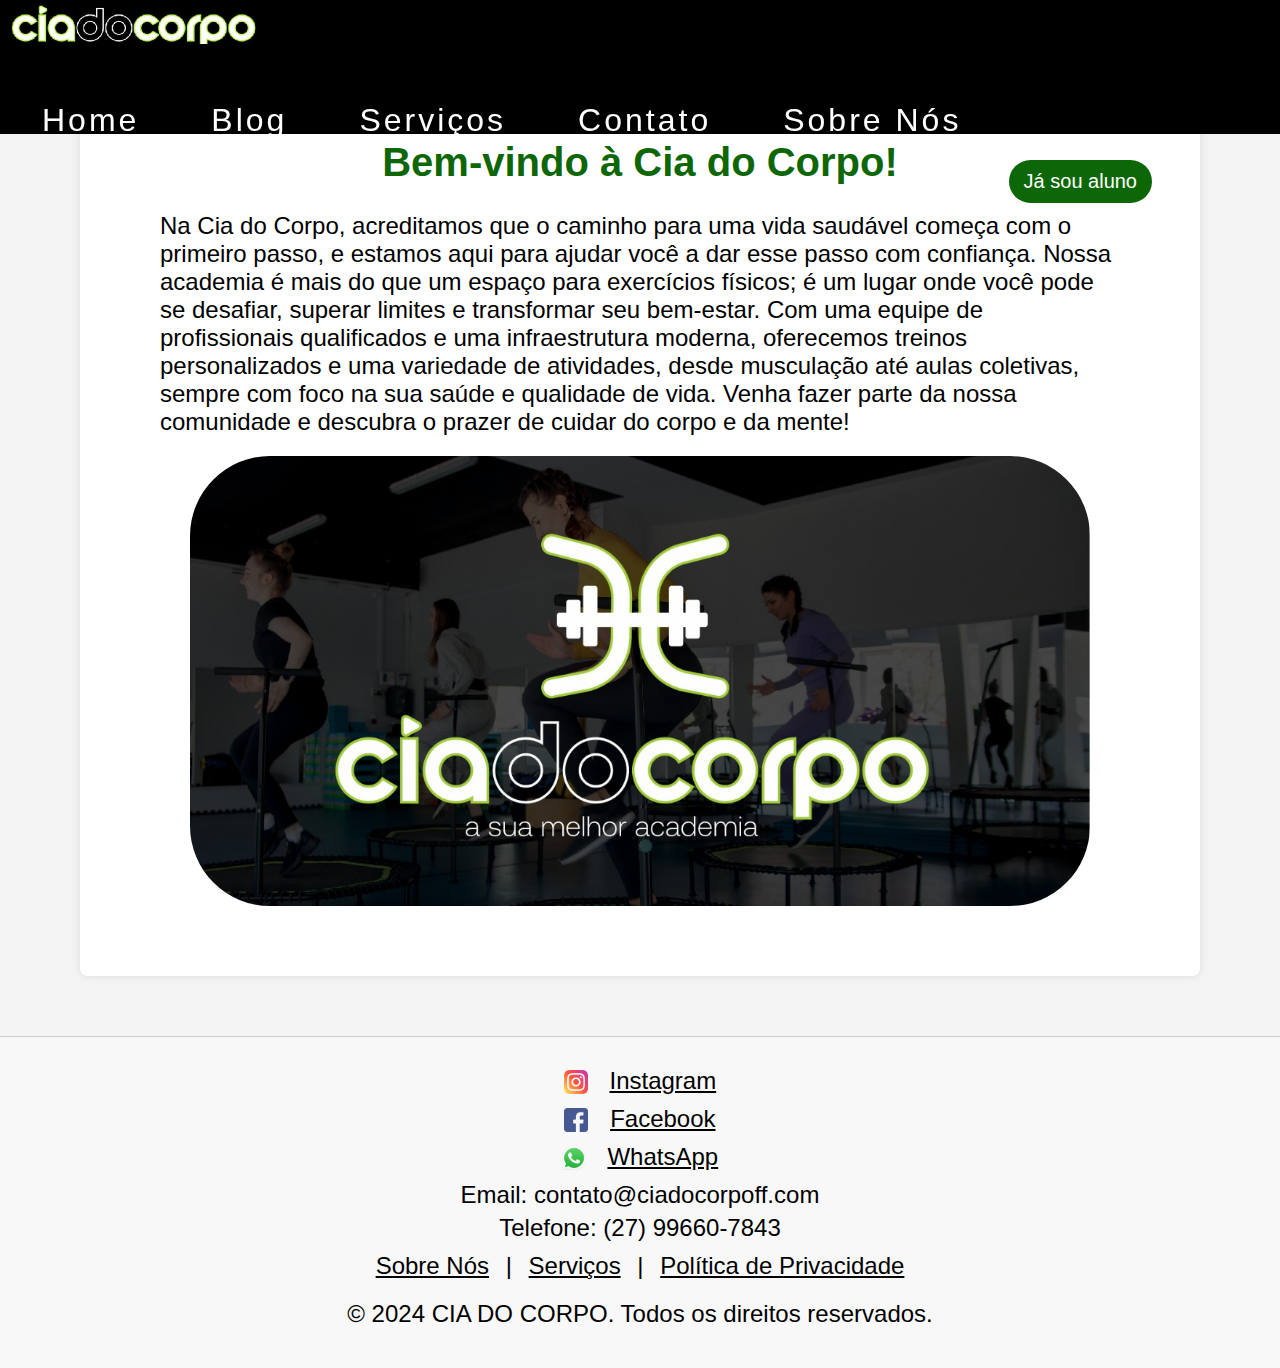
<file: index.html>
<!DOCTYPE html>
<html lang="pt-br">

<head> 
    <meta charset="UTF-8">
    <meta name="viewport" content="width=device-width, initial-scale=1.0">
    <title>Home</title>
    <link rel="stylesheet" href="style.css" type="text/css">
</head>

<body>
        <header class="titulo">
            <img class="logo" src="img/ciadocorpo.png" alt="">
                <nav class="menu">
                    <div class="mobile-menu">
                    <div class="line1"></div>
                    <div class="line2"></div>
                    <div class="line3"></div>
                    </div>
                    <div> <ul class="nav-list">
                       <li> <a href="index.html">Home</a></li>
                        <li><a href="blog.html">Blog</a></li>
                        <li><a href="Servicos.html">Serviços</a></li>
                        <li><a href="contato.html">Contato</a></li>
                        <li><a href="sobrenos.html">Sobre Nós</a></li>
                    </ul>
                    </div>
                </nav>
        </header>
   <script src="mobile-navbar.js"> </script>
    <main>
        
        
        <a class="cadastro" target="_blank" href="formulario_usuario.html">Já sou aluno</a>

        <h1>Bem-vindo à Cia do Corpo!</h1>

        <p>Na Cia do Corpo, acreditamos que o caminho para uma vida saudável começa com o primeiro passo, e estamos aqui
            para ajudar você a dar esse passo com confiança. Nossa academia é mais do que um espaço para exercícios
            físicos;
            é um lugar onde você pode se desafiar, superar limites e transformar seu bem-estar. Com uma equipe de
            profissionais qualificados e uma infraestrutura moderna, oferecemos treinos personalizados e uma variedade
            de
            atividades, desde musculação até aulas coletivas, sempre com foco na sua saúde e qualidade de vida.

            Venha fazer parte da nossa comunidade e descubra o prazer de cuidar do corpo e da mente!</p>

            <img class="box-img" id="academia" src="img/ciadocorpo2-retangulo.png" alt="academia">
    </main>
</body>
<footer>
    <div class="social-media">
        <p>
            <a class="social" href="https://www.instagram.com/ciadocorpoff/" target="_blank">
                <img src="img/instagram.png" alt="Instagram">
            </a>
            <a href="https://www.instagram.com/ciadocorpoff/" target="_blank">Instagram</a>
        </p>
        <p>
            <a class="social" href="https://www.facebook.com/CIADOCORPOFF" target="_blank">
                <img src="img/facebook.png" alt="Facebook">
            </a>
            <a href="https://www.facebook.com/CIADOCORPOFF" target="_blank">Facebook</a>
        </p>
        <p>
            <a class="social" href="https://wa.me/5527996607843" target="_blank">
                <img src="img/whatsapp.png" alt="WhatsApp">
            </a>
            <a href="https://wa.me/5527996607843" target="_blank">WhatsApp</a>
        </p>
    </div>

    <div class="contact-info">
        <p>Email: contato@ciadocorpoff.com</p>
        <p>Telefone: (27) 99660-7843</p>
    </div>

    <div class="links">
        <p><a href="sobrenos.html">Sobre Nós</a> | <a href="Servicos.html">Serviços</a> | <a
                href="politica.html">Política
                de Privacidade</a></p>
    </div>

    <div class="copyright">
        <p>© 2024 CIA DO CORPO. Todos os direitos reservados.</p>
    </div>
</footer>

</html>
</file>
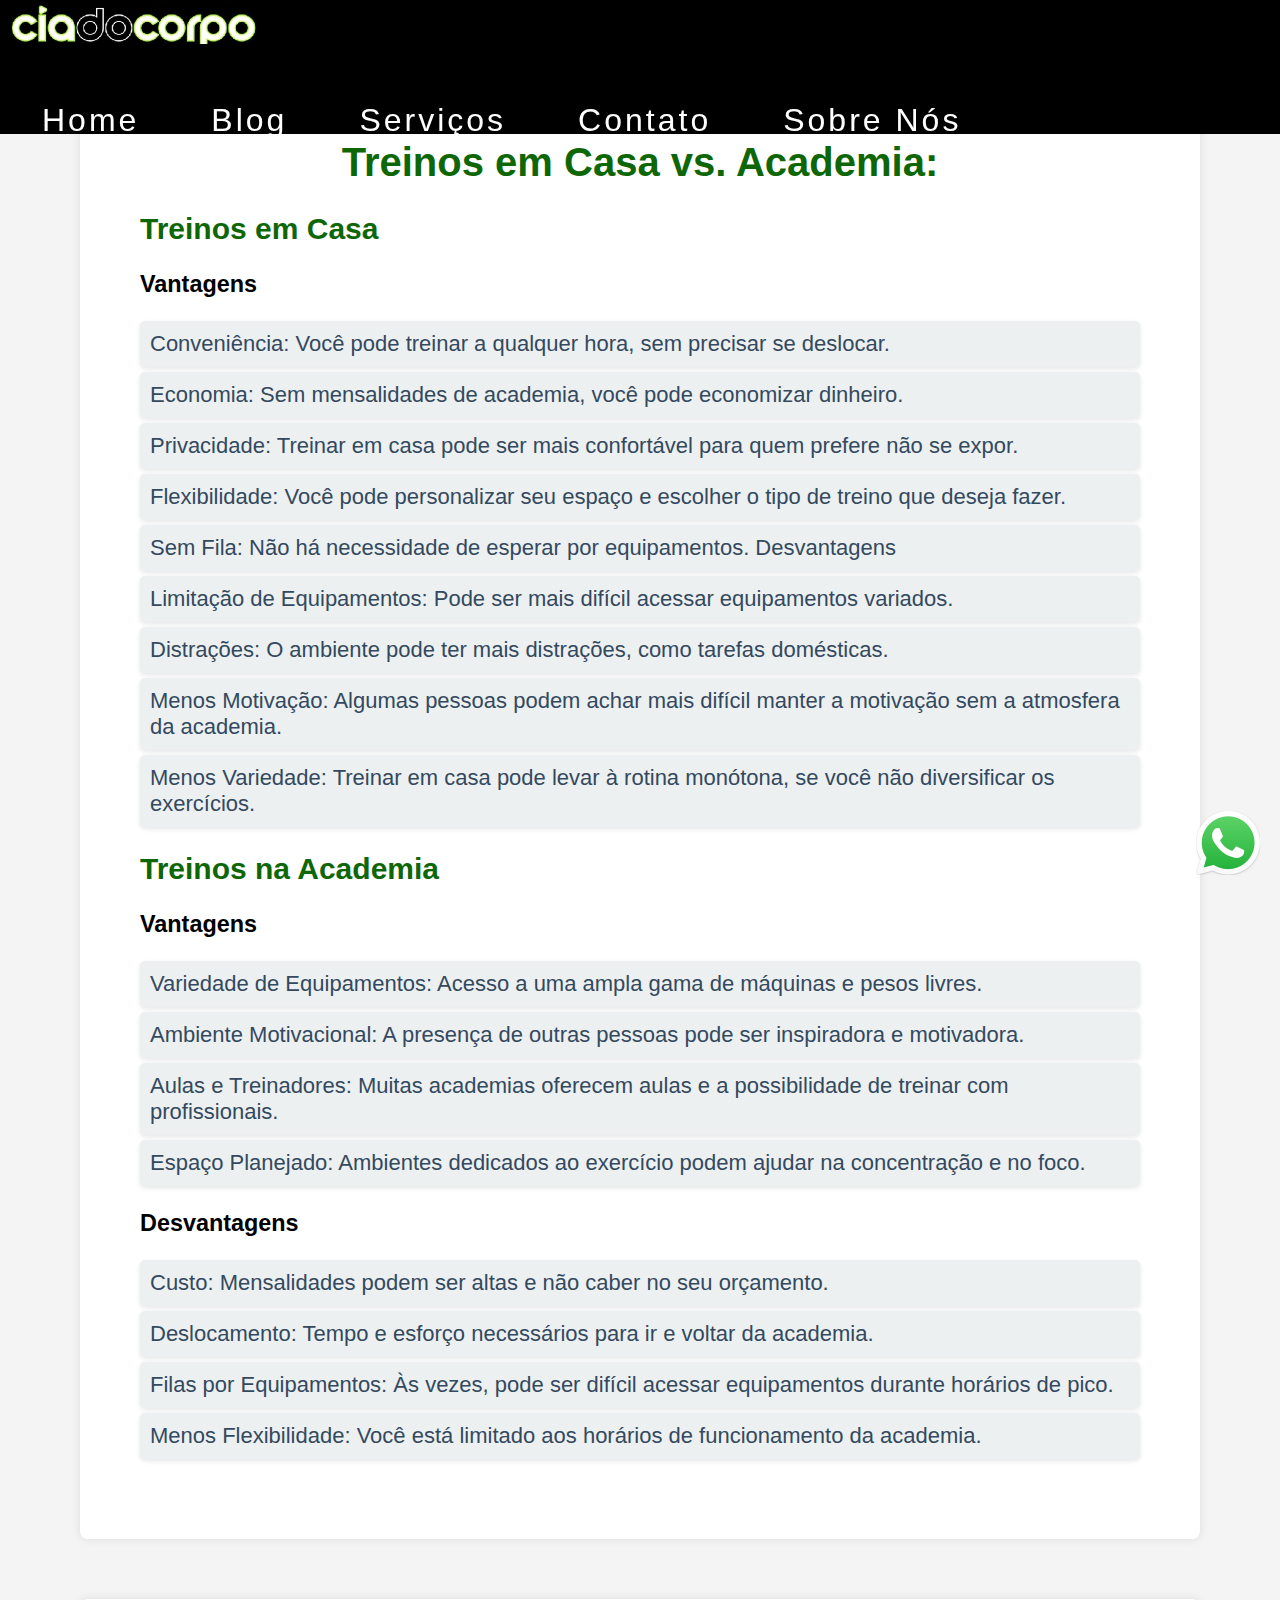
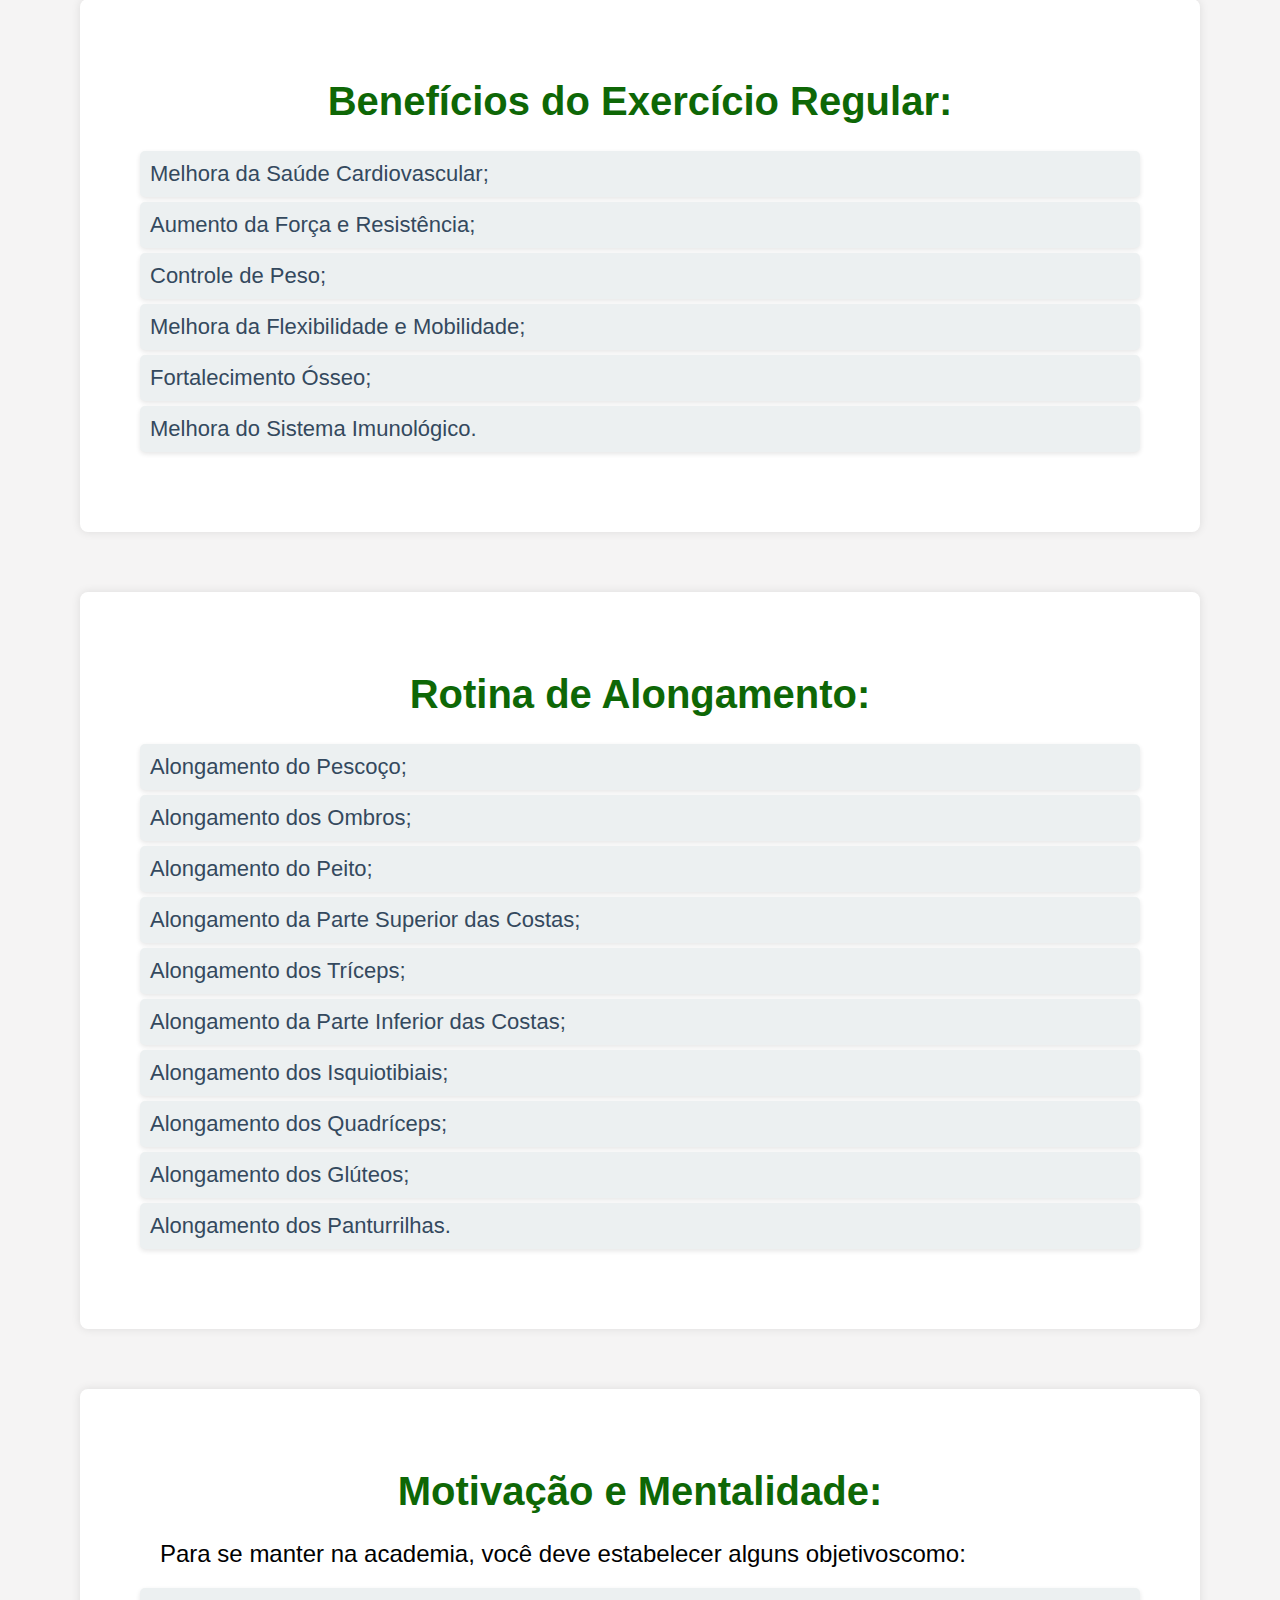
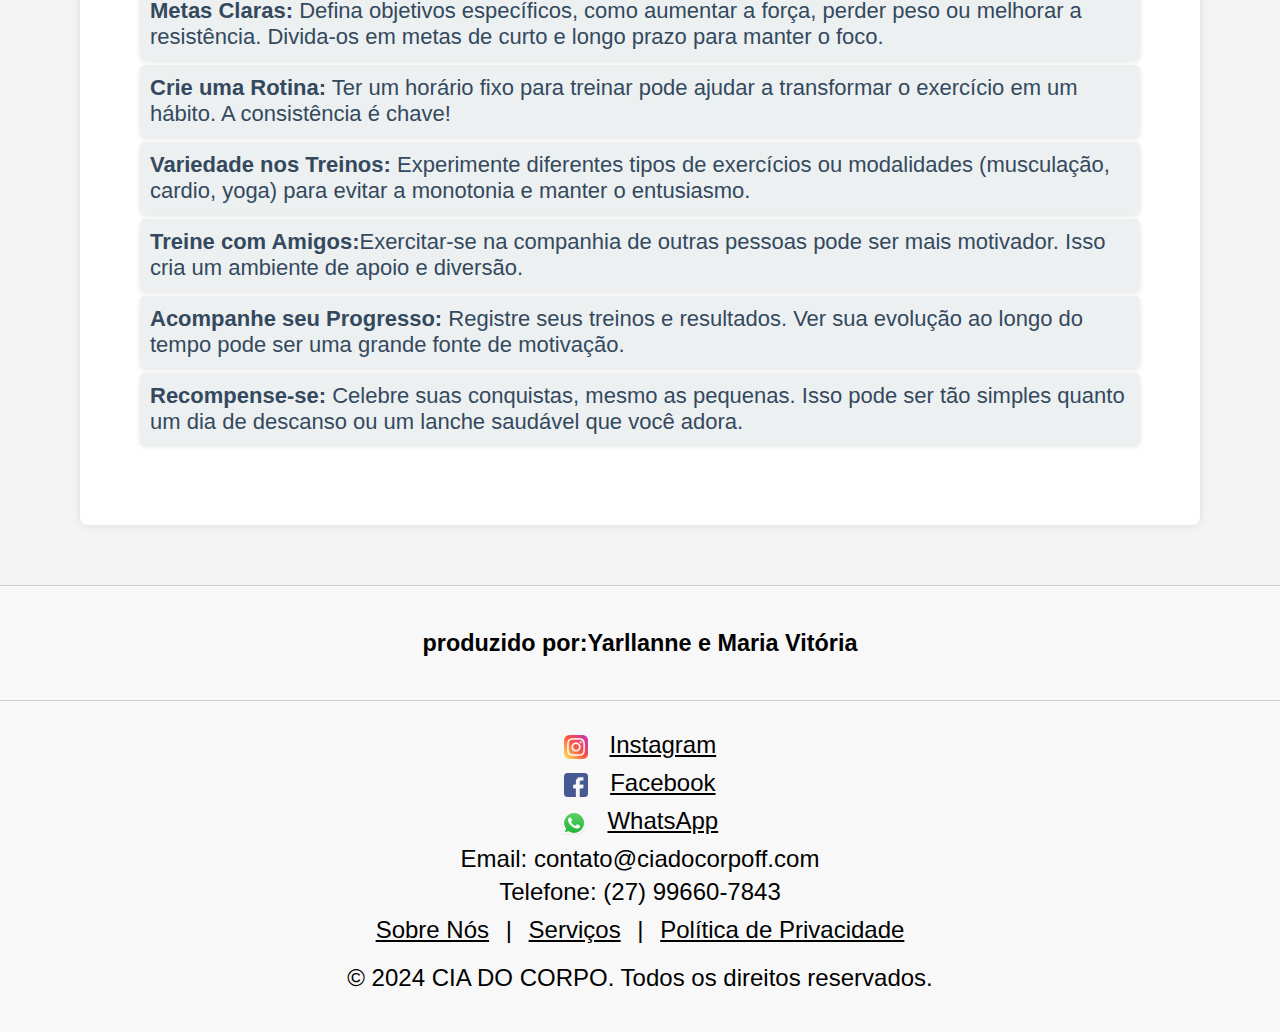
<file: blog.html>
<!DOCTYPE html>
<html lang="pt-br">

<head>
    <meta charset="UTF-8">
    <meta name="viewport" content="width=device-width, initial-scale=1.0">
    <link rel="stylesheet" href="style.css" type="text/css">

    <title>Blog</title>
</head>

<body>

    <div class="whatsapp-button">
        <a href="https://wa.me/5527996607843" target="_blank">
            <img src="img/whatsapp.png" alt="WhatsApp">
        </a>
    </div>
    <header class="titulo">
        <img class="logo" src="img/ciadocorpo.png" alt="">
            <nav class="menu">
                <div class="mobile-menu">
                <div class="line1"></div>
                <div class="line2"></div>
                <div class="line3"></div>
                </div>
                <div> <ul class="nav-list">
                   <li> <a href="index.html">Home</a></li>
                    <li><a href="blog.html">Blog</a></li>
                    <li><a href="Servicos.html">Serviços</a></li>
                    <li><a href="contato.html">Contato</a></li>
                    <li><a href="sobrenos.html">Sobre Nós</a></li>
                </ul>
                </div>
            </nav>
    </header>
<script src="mobile-navbar.js"> </script>


    <main>
        <h1>Treinos em Casa vs. Academia:</h1>

        <h2>Treinos em Casa</h2>
        <h3>Vantagens</h3>
        <ul>
            <li>Conveniência: Você pode treinar a qualquer hora, sem precisar se deslocar.</li>
            <li>Economia: Sem mensalidades de academia, você pode economizar dinheiro.</li>
            <li>Privacidade: Treinar em casa pode ser mais confortável para quem prefere não se expor.</li>
            <li>Flexibilidade: Você pode personalizar seu espaço e escolher o tipo de treino que deseja fazer.</li>
            <li>Sem Fila: Não há necessidade de esperar por equipamentos.
                Desvantagens</li>
            <li>Limitação de Equipamentos: Pode ser mais difícil acessar equipamentos variados.</li>
            <li>Distrações: O ambiente pode ter mais distrações, como tarefas domésticas.</li>
            <li>Menos Motivação: Algumas pessoas podem achar mais difícil manter a motivação sem a atmosfera da
                academia.</li>
            <li>Menos Variedade: Treinar em casa pode levar à rotina monótona, se você não diversificar os exercícios.
            </li>
            <h2>Treinos na Academia</h2>
            <h3>Vantagens</h3>
            <li>Variedade de Equipamentos: Acesso a uma ampla gama de máquinas e pesos livres.</li>
            <li>Ambiente Motivacional: A presença de outras pessoas pode ser inspiradora e motivadora.</li>
            <li>Aulas e Treinadores: Muitas academias oferecem aulas e a possibilidade de treinar com profissionais.
            </li>
            <li>Espaço Planejado: Ambientes dedicados ao exercício podem ajudar na concentração e no foco.</li>
            <h3>Desvantagens</h3>
            <li>Custo: Mensalidades podem ser altas e não caber no seu orçamento.</li>
            <li>Deslocamento: Tempo e esforço necessários para ir e voltar da academia.</li>
            <li>Filas por Equipamentos: Às vezes, pode ser difícil acessar equipamentos durante horários de pico.</li>
            <li>Menos Flexibilidade: Você está limitado aos horários de funcionamento da academia.</li>
        </ul>
    </main>

    <main>

        <h1>Benefícios do Exercício Regular:</h1>

        <ul>
            <li>Melhora da Saúde Cardiovascular;</li>

            <li>Aumento da Força e Resistência;</li>

            <li>Controle de Peso;</li>

            <li>Melhora da Flexibilidade e Mobilidade;</li>

            <li>Fortalecimento Ósseo;</li>

            <li>Melhora do Sistema Imunológico.</li>
        </ul>
    </main>

    <main>
        <h1>Rotina de Alongamento:</h1>
        <ul>
            <li>Alongamento do Pescoço;</li>

            <li> Alongamento dos Ombros;</li>

            <li> Alongamento do Peito;</li>

            <li>Alongamento da Parte Superior das Costas;</li>

            <li>Alongamento dos Tríceps;</li>

            <li>Alongamento da Parte Inferior das Costas;</li>

            <li> Alongamento dos Isquiotibiais;</li>

            <li>Alongamento dos Quadríceps;</li>

            <li>Alongamento dos Glúteos;</li>

            <li>Alongamento dos Panturrilhas.</li>

        </ul>
    </main>

    <main>
        <h1>Motivação e Mentalidade:</h1>
        <p>
            Para se manter na academia, você deve estabelecer alguns objetivoscomo:
        <ul>
            <li><b>Metas Claras:</b> Defina objetivos específicos, como aumentar a força, perder peso ou melhorar a
                resistência. Divida-os em metas de curto e longo prazo para manter o foco.</li>

            <li><b>Crie uma Rotina:</b> Ter um horário fixo para treinar pode ajudar a transformar o exercício em um
                hábito. A consistência é chave!</li>

            <li><b>Variedade nos Treinos:</b> Experimente diferentes tipos de exercícios ou modalidades (musculação,
                cardio, yoga) para evitar a monotonia e manter o entusiasmo.</li>

            <li><b>Treine com Amigos:</b>Exercitar-se na companhia de outras pessoas pode ser mais motivador. Isso cria
                um ambiente de apoio e diversão.</li>

            <li><b>Acompanhe seu Progresso:</b> Registre seus treinos e resultados. Ver sua evolução ao longo do tempo
                pode ser uma grande fonte de motivação.</li>

            <li><b>Recompense-se:</b> Celebre suas conquistas, mesmo as pequenas. Isso pode ser tão simples quanto um
                dia de descanso ou um lanche saudável que você adora.</li>
        </ul>
        </p>
    </main>
    
    <footer>
        <!--rodapé-->
        <h3>produzido por:Yarllanne e Maria Vitória</h3>
    </footer>
</body>

<footer>
    <div class="social-media">
        <p>
            <a class="social" href="https://www.instagram.com/ciadocorpoff/" target="_blank">
                <img src="img/instagram.png" alt="Instagram">
            </a>
            <a href="https://www.instagram.com/ciadocorpoff/" target="_blank">Instagram</a>
        </p>
        <p>
            <a class="social" href="https://www.facebook.com/CIADOCORPOFF" target="_blank">
                <img src="img/facebook.png" alt="Facebook">
            </a>
            <a href="https://www.facebook.com/CIADOCORPOFF" target="_blank">Facebook</a>
        </p>
        <p>
            <a class="social" href="https://wa.me/5527996607843" target="_blank">
                <img src="img/whatsapp.png" alt="WhatsApp">
            </a>
            <a href="https://wa.me/5527996607843" target="_blank">WhatsApp</a>
        </p>
    </div>

    <div class="contact-info">
        <p>Email: contato@ciadocorpoff.com</p>
        <p>Telefone: (27) 99660-7843</p>
    </div>

    <div class="links">
        <p><a href="sobrenos.html">Sobre Nós</a> | <a href="Servicos.html">Serviços</a> | <a
                href="politica.html">Política
                de Privacidade</a></p>
    </div>

    <div class="copyright">
        <p>© 2024 CIA DO CORPO. Todos os direitos reservados.</p>
    </div>
</footer>

</html>
</file>
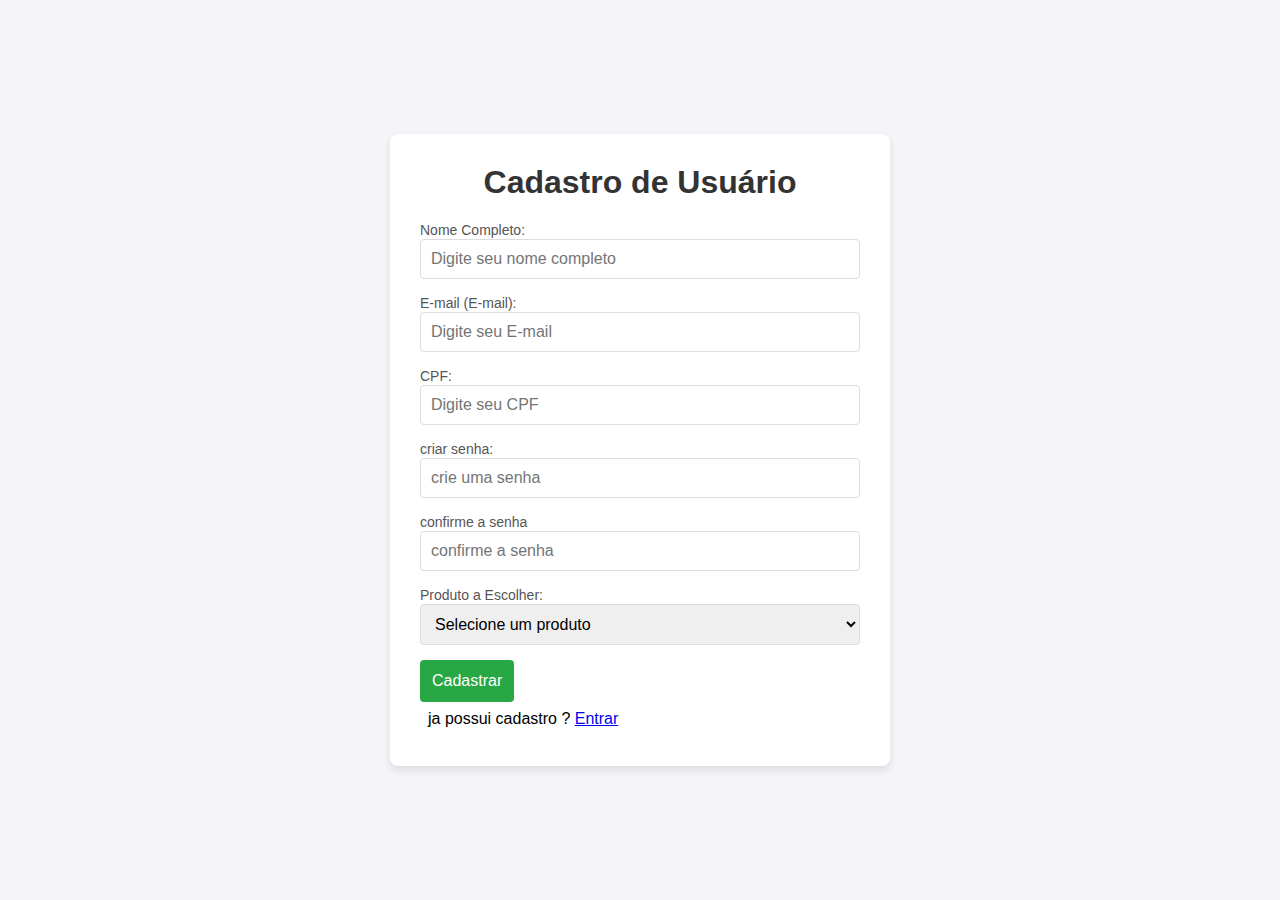
<file: formulario.html>
<!DOCTYPE html>
<html lang="pt-BR">
<head>
    <meta charset="UTF-8">
    <meta name="viewport" content="width=device-width, initial-scale=1.0">
    <meta http-equiv="X-UA-Compatible" content="ie=edge">
    <title>Cadastro de Usuário</title>
   <link rel="stylesheet" href="formulario.css">
</head>
<body>

    <div class="container">
        <h1>Cadastro de Usuário</h1>
        <form action="#" method="POST">
        
            <div class="input-group">
                <label for="nome">Nome Completo:</label>
                <input type="text" id="nome" name="nome" required placeholder="Digite seu nome completo">
            </div>

           

            <div class="input-group">
                <label for="gmail">E-mail (E-mail):</label>
                <input type="email" id="gmail" name="gmail" required placeholder="Digite seu E-mail">
            </div>

            
            <div class="input-group">
                <label for="cpf">CPF:</label>
                <input type="text" id="cpf" name="cpf" required placeholder="Digite seu CPF">
            </div>


            <div class="input-group">
                <label for="nome">criar senha:</label>
                <input type="text" id="nome" name="nome" required placeholder="crie uma senha ">
            </div>

            
            <div class="input-group">
                <label for="nome">confirme a senha</label>
                <input type="text" id="nome" name="nome" required placeholder="confirme a senha">
            </div>

            <div class="input-group">
                
                <label for="produto">Produto a Escolher:</label>
                <select id="produto" name="produto" required>
                    <option value="">Selecione um produto</option>
                    <option value="plano de 6 messes">plano de 6 messes</option>
                    <option value="plano mesal">plano mensal</option>
                    <option value="plano anual">plano anual </option>
                    <option value="plano familia">plano familia</option>
                    
                </select>
               
            </div>

            <button type="submit">Cadastrar</button>
        </form>
        <p>ja possui cadastro ? <a href="formulario_usuario.html">Entrar </a></p>
    </div>
    
</body>
</html>
</file>
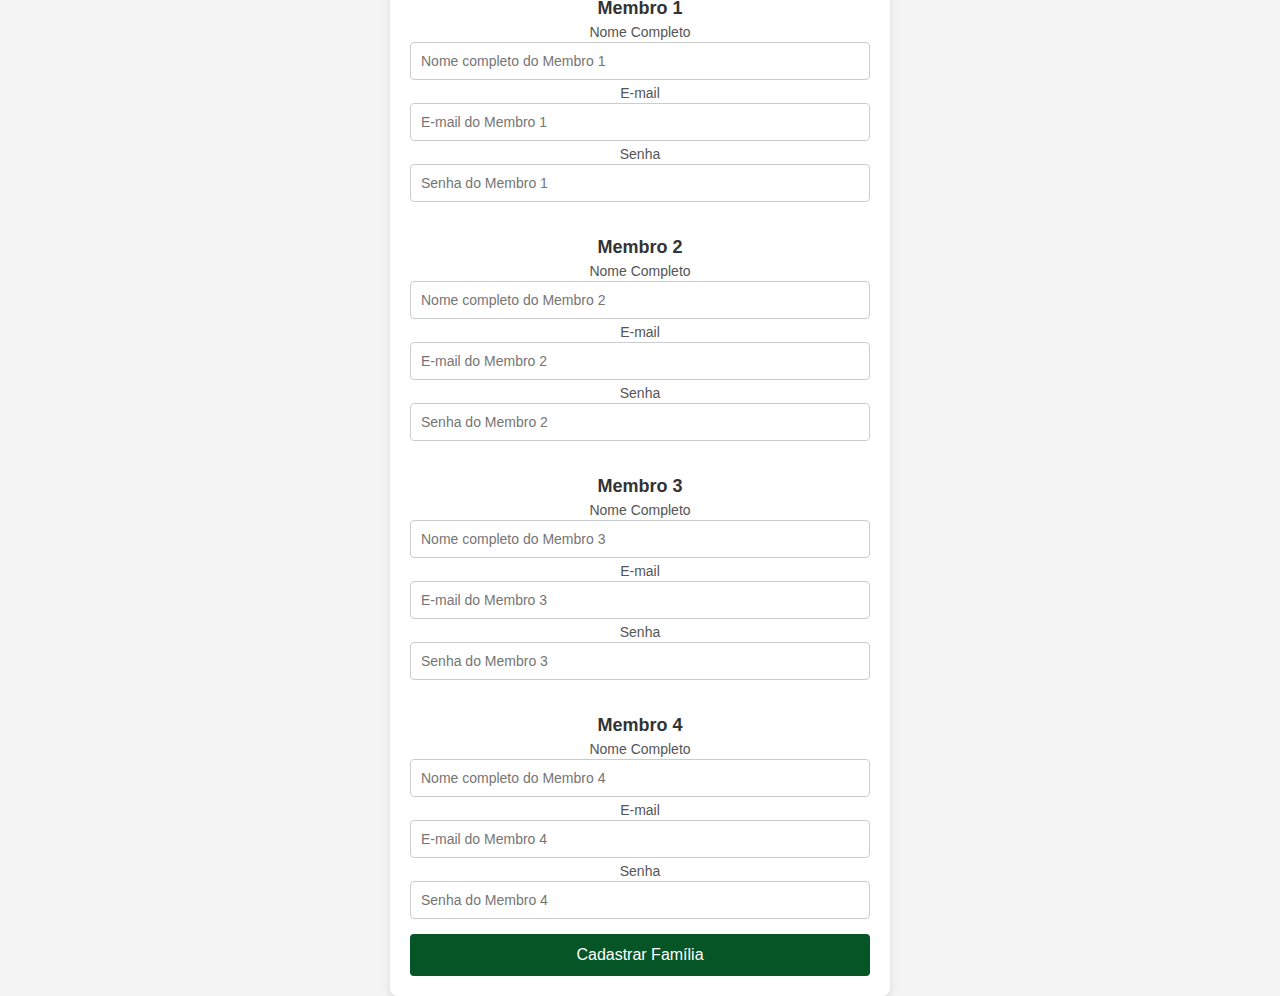
<file: formulario_familia.html>
<!DOCTYPE html>
<html lang="pt-BR">
<head>
    <meta charset="UTF-8">
    <meta name="viewport" content="width=device-width, initial-scale=1.0">
    <title>Cadastro de Família</title>
    <link rel="stylesheet" href="fomulario_familia.css">
    <link rel="stylesheet" href="style.css">

</head>
<body>
    <div class="container">
        <h2>Cadastro de Família</h2>
        <form action="#" method="post" class="form-cadastro">
            
            <!-- Membro 1 -->
            <section class="membro">
                <h3>Membro 1</h3>
                <label for="nome1">Nome Completo</label>
                <input type="text" id="nome1" name="nome1" required placeholder="Nome completo do Membro 1">

                <label for="email1">E-mail</label>
                <input type="email" id="email1" name="email1" required placeholder="E-mail do Membro 1">

                <label for="senha1">Senha</label>
                <input type="password" id="senha1" name="senha1" required placeholder="Senha do Membro 1">

            </section>


            <!-- Membro 2 -->
            <section class="membro">
                <h3>Membro 2</h3>
                <label for="nome2">Nome Completo</label>
                <input type="text" id="nome2" name="nome2" required placeholder="Nome completo do Membro 2">

                <label for="email2">E-mail</label>
                <input type="email" id="email2" name="email2" required placeholder="E-mail do Membro 2">

                <label for="senha2">Senha</label>
                <input type="password" id="senha2" name="senha2" required placeholder="Senha do Membro 2">

                
            </section>

            <!-- Membro 3 -->
            <section class="membro">
                <h3>Membro 3</h3>
                <label for="nome3">Nome Completo</label>
                <input type="text" id="nome3" name="nome3" required placeholder="Nome completo do Membro 3">

                <label for="email3">E-mail</label>
                <input type="email" id="email3" name="email3" required placeholder="E-mail do Membro 3">

                <label for="senha3">Senha</label>
                <input type="password" id="senha3" name="senha3" required placeholder="Senha do Membro 3">

            </section>

            <!-- Membro 4 -->
            <section class="membro">
                <h3>Membro 4</h3>
                <label for="nome4">Nome Completo</label>
                <input type="text" id="nome4" name="nome4" required placeholder="Nome completo do Membro 4">

                <label for="email4">E-mail</label>
                <input type="email" id="email4" name="email4" required placeholder="E-mail do Membro 4">

                <label for="senha4">Senha</label>
                <input type="password" id="senha4" name="senha4" required placeholder="Senha do Membro 4">

                
            </section>

            <button type="submit" class="btn-cadastrar">Cadastrar Família</button>
        </form>
    </div>
</body>
</html>
</file>
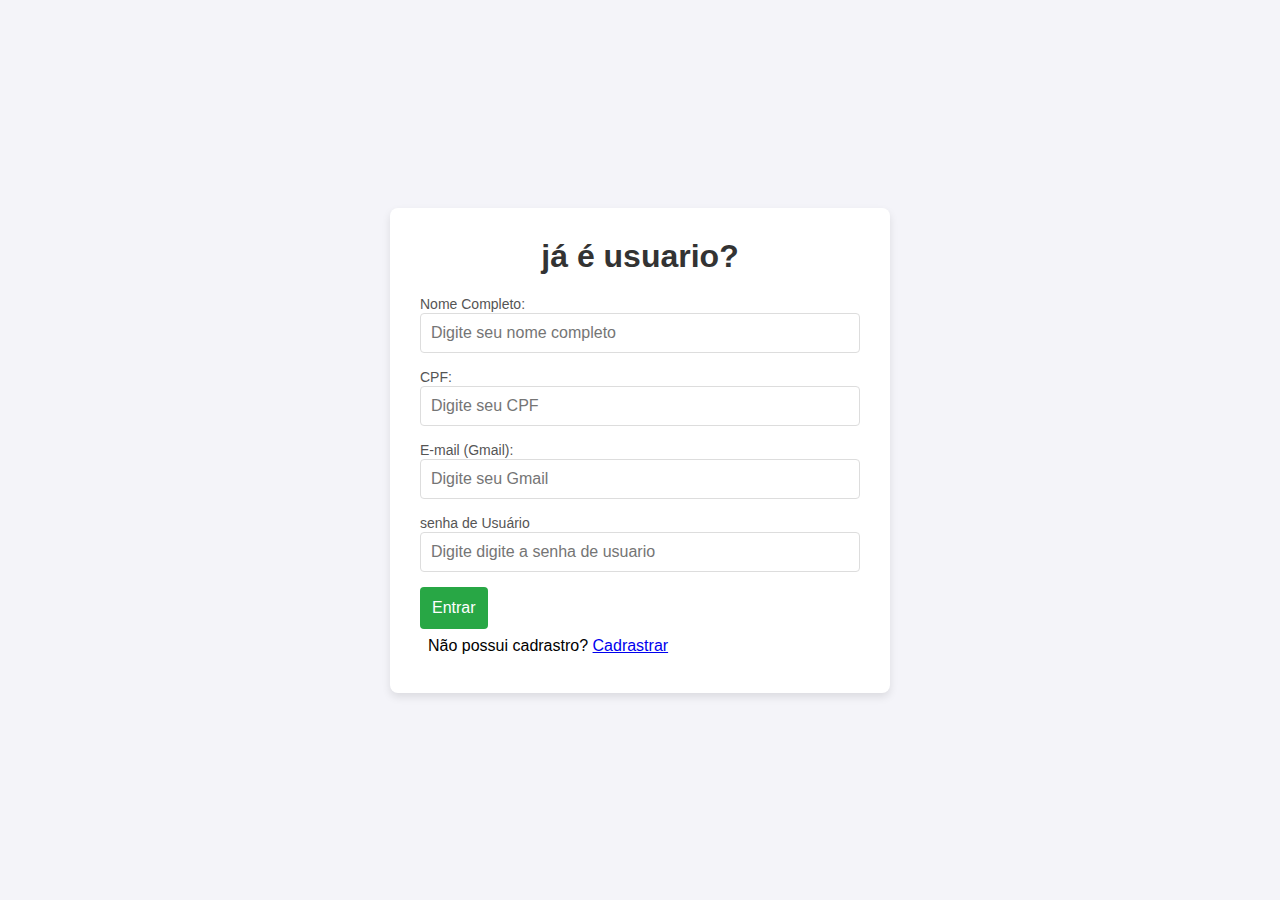
<file: formulario_usuario.html>
<!DOCTYPE html>
<html lang="pt-BR">
<head>
    <meta charset="UTF-8">
    <meta name="viewport" content="width=device-width, initial-scale=1.0">
    <meta http-equiv="X-UA-Compatible" content="ie=edge">
    <title>Cadastro de Usuário</title>
   <link rel="stylesheet" href="formulario.css">
</head>
<body>

    <div class="container">
        <h1>já é usuario?</h1>
        <form action="#" method="POST">


            <div class="input-group">
                <label for="nome">Nome Completo:</label>
                <input type="text" id="nome" name="nome" required placeholder="Digite seu nome completo">
            </div>

            <div class="input-group">
                <label for="cpf">CPF:</label>
                <input type="text" id="cpf" name="cpf" required placeholder="Digite seu CPF">
            </div>

            
            <div class="input-group">
                <label for="gmail">E-mail (Gmail):</label>
                <input type="email" id="gmail" name="gmail" required placeholder="Digite seu Gmail">
            </div>

            <div class="input-group">
                <label for="nome">senha de Usuário</label>
                <input type="text" id="nome" name="nome" required placeholder="Digite digite a senha de usuario">
            </div>


            <button type="submit">Entrar</button>
        </form>
        <p>Não possui cadrastro?  <a href="formulario.html">Cadrastrar </a></p>
    </div>
    
</body>
</html>
</file>
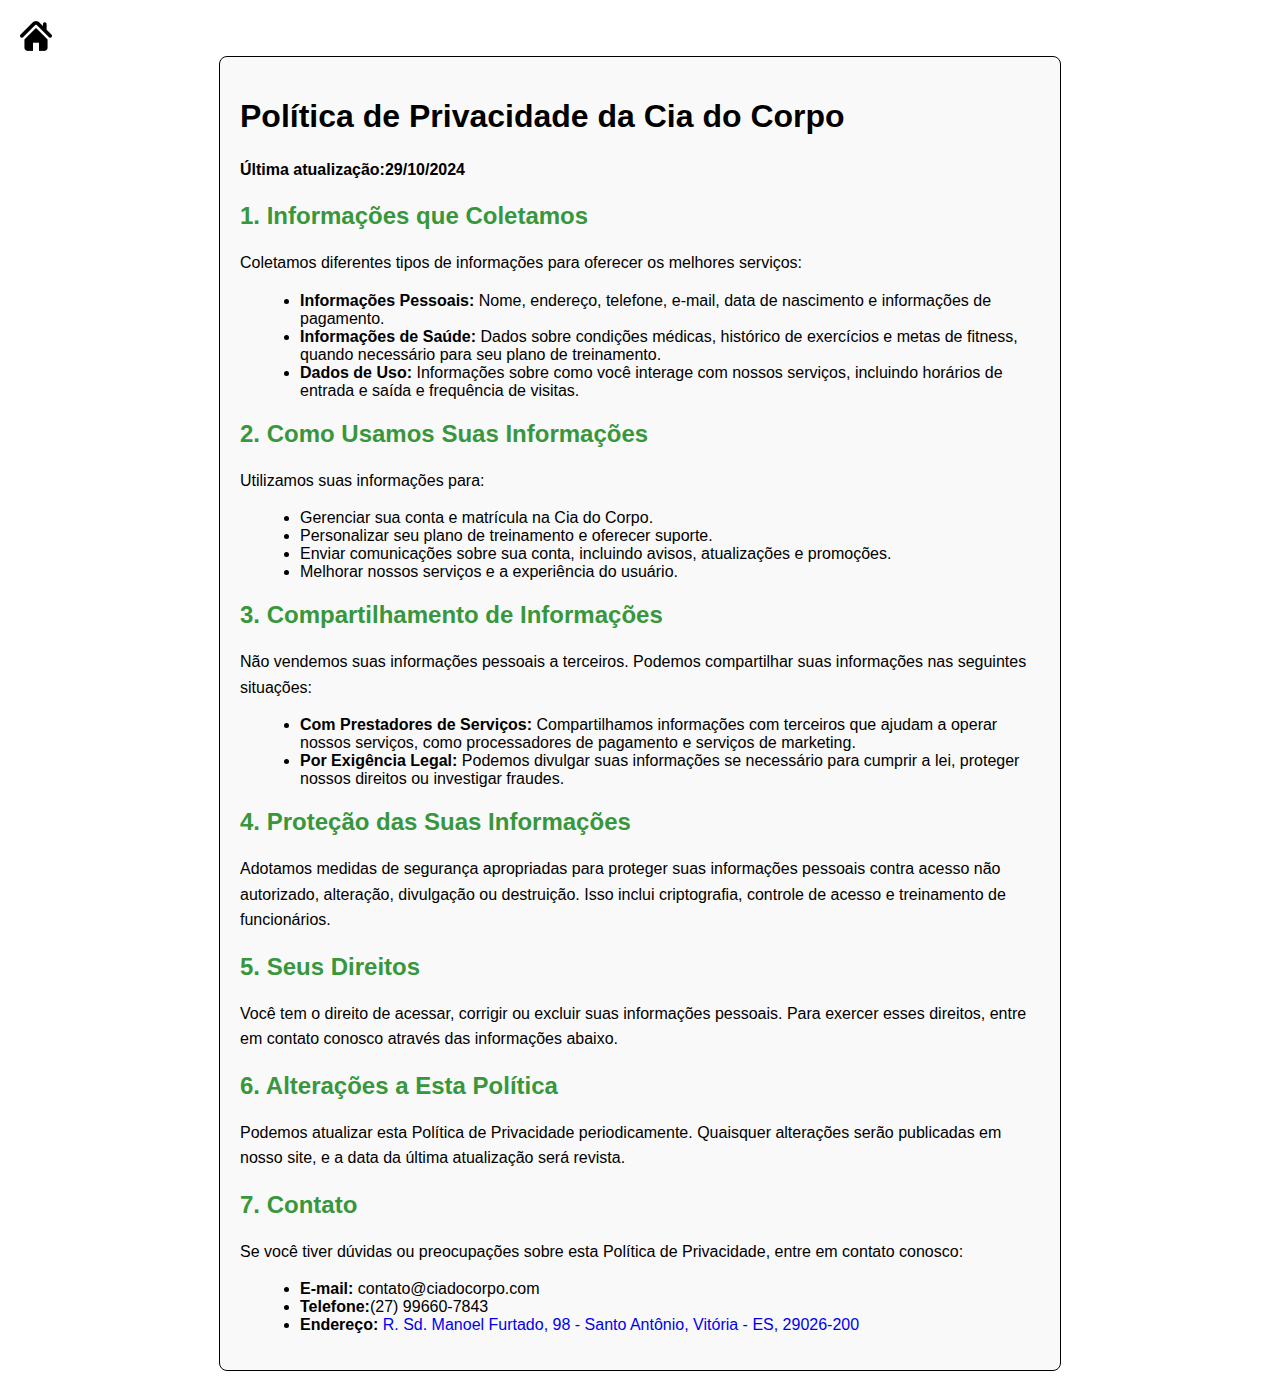
<file: politica.html>
<!DOCTYPE html>
<html lang="pt-BR">
<head>
    <meta charset="UTF-8">
    <meta name="viewport" content="width=device-width, initial-scale=1.0">
    <title>Política de Privacidade - Cia do Corpo</title>
    <link rel="stylesheet" href="politica.css">
  
</head>
<body>
    <a class="social" href="index.html"><img  src="img/home-icon-silhouette.png"  alt="home"></a>
    <br>
    <div class="container">
        <h1>Política de Privacidade da Cia do Corpo</h1>
        <p><strong>Última atualização:29/10/2024</strong></p>

        <h2>1. Informações que Coletamos</h2>
        <p>Coletamos diferentes tipos de informações para oferecer os melhores serviços:</p>
        <ul>
            <li><strong>Informações Pessoais:</strong> Nome, endereço, telefone, e-mail, data de nascimento e informações de pagamento.</li>
            <li><strong>Informações de Saúde:</strong> Dados sobre condições médicas, histórico de exercícios e metas de fitness, quando necessário para seu plano de treinamento.</li>
            <li><strong>Dados de Uso:</strong> Informações sobre como você interage com nossos serviços, incluindo horários de entrada e saída e frequência de visitas.</li>
        </ul>

        <h2>2. Como Usamos Suas Informações</h2>
        <p>Utilizamos suas informações para:</p>
        <ul>
            <li>Gerenciar sua conta e matrícula na Cia do Corpo.</li>
            <li>Personalizar seu plano de treinamento e oferecer suporte.</li>
            <li>Enviar comunicações sobre sua conta, incluindo avisos, atualizações e promoções.</li>
            <li>Melhorar nossos serviços e a experiência do usuário.</li>
        </ul>

        <h2>3. Compartilhamento de Informações</h2>
        <p>Não vendemos suas informações pessoais a terceiros. Podemos compartilhar suas informações nas seguintes situações:</p>
        <ul>
            <li><strong>Com Prestadores de Serviços:</strong> Compartilhamos informações com terceiros que ajudam a operar nossos serviços, como processadores de pagamento e serviços de marketing.</li>
            <li><strong>Por Exigência Legal:</strong> Podemos divulgar suas informações se necessário para cumprir a lei, proteger nossos direitos ou investigar fraudes.</li>
        </ul>

        <h2>4. Proteção das Suas Informações</h2>
        <p>Adotamos medidas de segurança apropriadas para proteger suas informações pessoais contra acesso não autorizado, alteração, divulgação ou destruição. Isso inclui criptografia, controle de acesso e treinamento de funcionários.</p>

        <h2>5. Seus Direitos</h2>
        <p>Você tem o direito de acessar, corrigir ou excluir suas informações pessoais. Para exercer esses direitos, entre em contato conosco através das informações abaixo.</p>

        <h2>6. Alterações a Esta Política</h2>
        <p>Podemos atualizar esta Política de Privacidade periodicamente. Quaisquer alterações serão publicadas em nosso site, e a data da última atualização será revista.</p>

        <h2>7. Contato</h2>
        <p>Se você tiver dúvidas ou preocupações sobre esta Política de Privacidade, entre em contato conosco:</p>
        <ul>
            <li><strong>E-mail:</strong> contato@ciadocorpo.com</li>
            <li><strong>Telefone:</strong>(27) 99660-7843</li>
            <li><strong>Endereço:</strong><a class="social"
                href="https://www.google.com/maps/place/Academia+Cia+do+Corpo/@-20.3123415,-40.3533599,15.84z/data=!4m6!3m5!1s0xb83c53e46f2bdf:0xcec3bafc8ac61357!8m2!3d-20.3114021!4d-40.3543779!16s%2Fg%2F11c74302bg?entry=ttu&g_ep=EgoyMDI0MDkxNi4wIKXMDSoASAFQAw%3D%3D"
                target="_blank"> R. Sd. Manoel Furtado, 98 -
                Santo Antônio, Vitória - ES, 29026-200</a></li>
        </ul>
    </div>
</body>
</html>
</file>
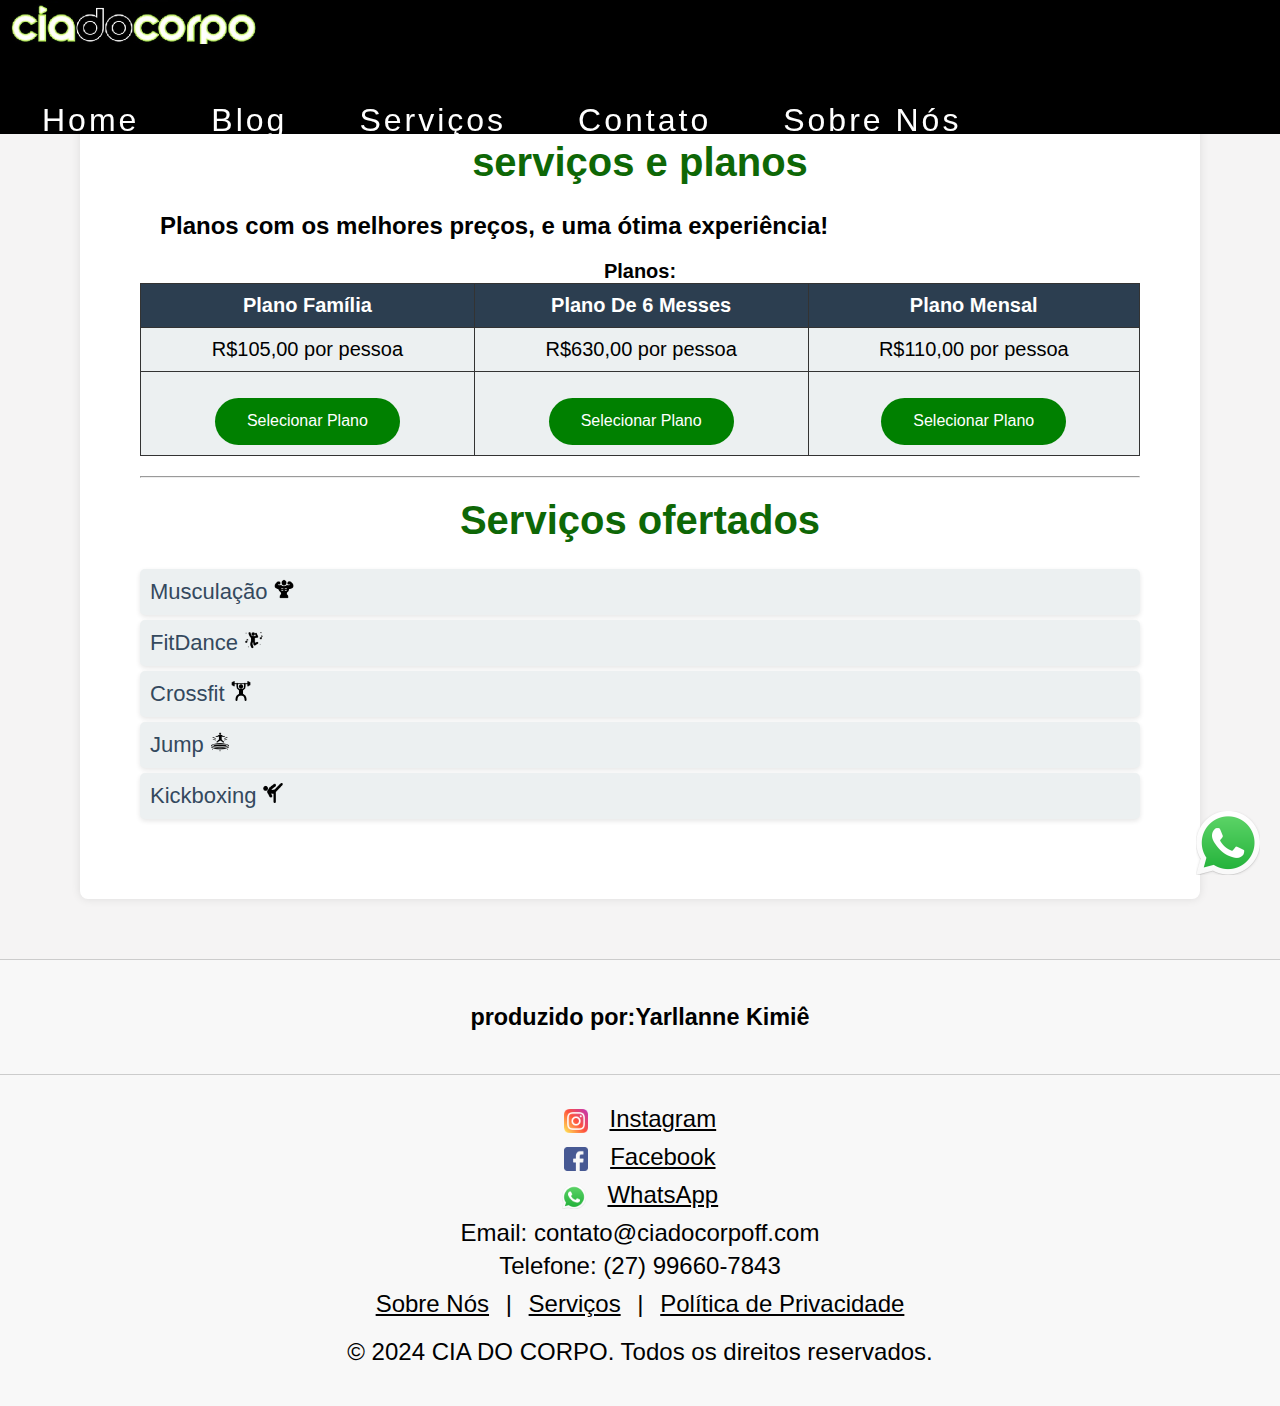
<file: Servicos.html>
<!DOCTYPE html>
<html lang="pt-br">

<head>
    <meta charset="UTF-8">
    <meta name="viewport" content="width=device-width, initial-scale=1.0">
    <title>Serviços</title>
    <link rel="stylesheet" href="style.css" type="text/css">
</head>

<body>    
    <header class="titulo">
        <img class="logo" src="img/ciadocorpo.png" alt="">
            <nav class="menu">
                <div class="mobile-menu">
                <div class="line1"></div>
                <div class="line2"></div>
                <div class="line3"></div>
                </div>
                <div> <ul class="nav-list">
                   <li> <a href="index.html">Home</a></li>
                    <li><a href="blog.html">Blog</a></li>
                    <li><a href="Servicos.html">Serviços</a></li>
                    <li><a href="contato.html">Contato</a></li>
                    <li><a href="sobrenos.html">Sobre Nós</a></li>
                </ul>
                </div>
            </nav>
    </header>
<script src="mobile-navbar.js"> </script>

        <div class="whatsapp-button">
            <a href="https://wa.me/5527996607843" target="_blank">
                <img src="img/whatsapp.png" alt="WhatsApp">
            </a>
        </div>
        <nav>
     <!-- 3ª SEÇÃO - SERVIÇOS -->
    <main>
        <section class="serviços" id="serviços"></section>
        <h1 class="title"><span>serviços e planos</span></h1>

        <p><b>Planos com os melhores preços, e uma ótima experiência!</b></p>
    <!-- caixa contendo todos os planos -->
        <div class="box-serviços">
    <!-- planos Familia -->
            <div class="box-p">
            <table border="2">
                <caption><b>Planos:</b></caption>
                <tr>
                    <th>Plano Família </th>
                    <th>Plano De 6 Messes</th>
                    <th>Plano Mensal</th>
                </tr>
                <tr>
                    <td>R$105,00 por pessoa</td>
                    <td>R$630,00 por pessoa</td>
                    <td>R$110,00 por pessoa</td>

                </tr>
                 <tr>
                    <td><a href="formulario_familia.html"class="btn"> Selecionar Plano</a></td>
                    <td><a href="formulario.html" class="btn"> Selecionar Plano</a></td>
                    <td><a href="formulario.html" class="btn"> Selecionar Plano</a></td>
                </tr>
        
            </table>
        </div>
    </div>
            <hr>
            <h1><b><span>Serviços ofertados</span></b></h1>
            <ul>
                <li>Musculação <img class="servicos" src="img/musculacao.png" alt=" "></li>
                <li>FitDance <img class="servicos" src="img/dance.png" alt=" "></li>
                <li>Crossfit <img class="servicos" src="img/silhueta-frontal-de-halterofilista.png" alt=" "></li>
                <li>Jump <img class="servicos" src="img/salto-na-cama-elastica.png" alt=" "></li>
                <li>Kickboxing <img class="servicos" src="img/pessoa-praticando-kickboxing.png" alt=" "></li>
            </ul>
    </main>
    <footer>
        <!--rodapé-->
        <h3>produzido por:Yarllanne Kimiê</h3>
    </footer>
</body>

<footer>
    <div class="social-media">
        <p>
            <a class="social" href="https://www.instagram.com/ciadocorpoff/" target="_blank">
                <img src="img/instagram.png" alt="Instagram">
            </a>
            <a href="https://www.instagram.com/ciadocorpoff/" target="_blank">Instagram</a>
        </p>
        <p>
            <a class="social" href="https://www.facebook.com/CIADOCORPOFF" target="_blank">
                <img src="img/facebook.png" alt="Facebook">
            </a>
            <a href="https://www.facebook.com/CIADOCORPOFF" target="_blank">Facebook</a>
        </p>
        <p>
            <a class="social" href="https://wa.me/5527996607843" target="_blank">
                <img src="img/whatsapp.png" alt="WhatsApp">
            </a>
            <a href="https://wa.me/5527996607843" target="_blank">WhatsApp</a>
        </p>
    </div>

    <div class="contact-info">
        <p>Email: contato@ciadocorpoff.com</p>
        <p>Telefone: (27) 99660-7843</p>
    </div>

    <div class="links">
        <p><a href="sobrenos.html">Sobre Nós</a> | <a href="Servicos.html">Serviços</a> | <a
                href="politica.html">Política
                de Privacidade</a></p>
    </div>

    <div class="copyright">
        <p>© 2024 CIA DO CORPO. Todos os direitos reservados.</p>
    </div>
</footer>
</html>
</file>
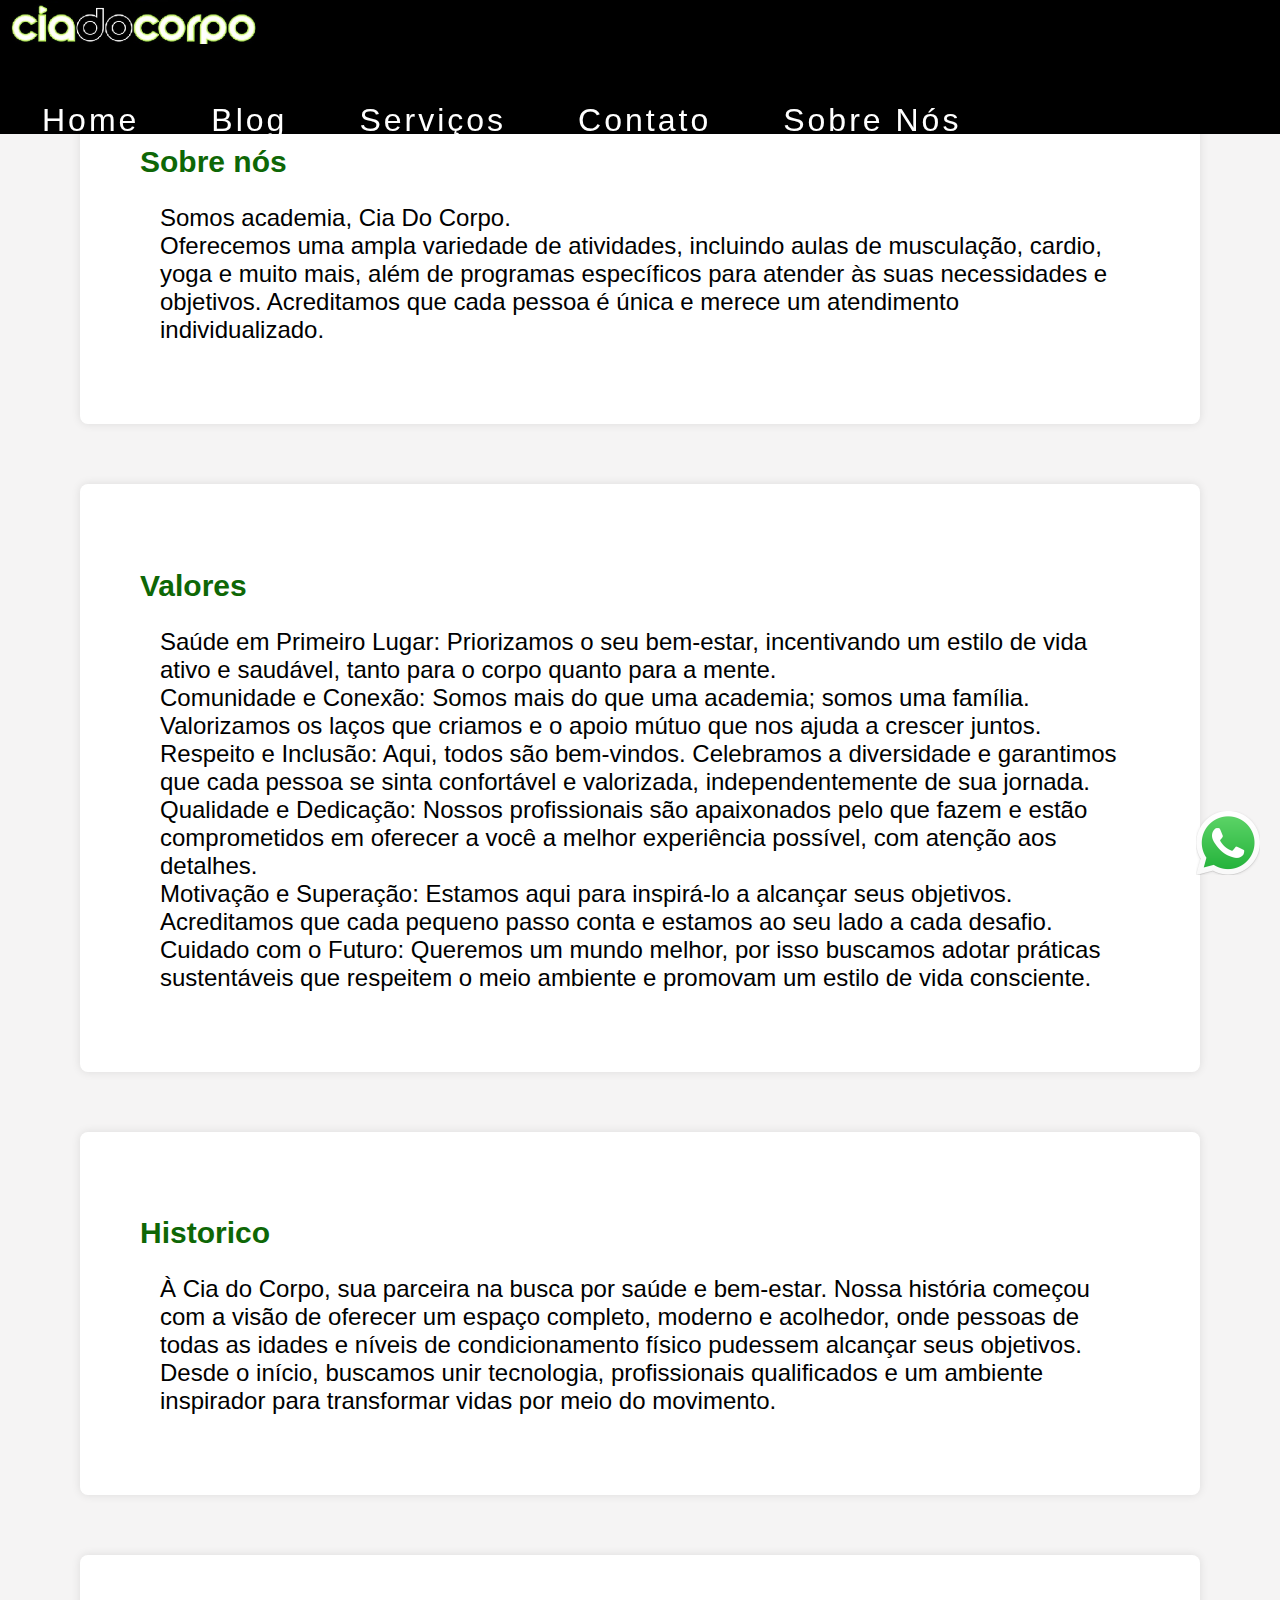
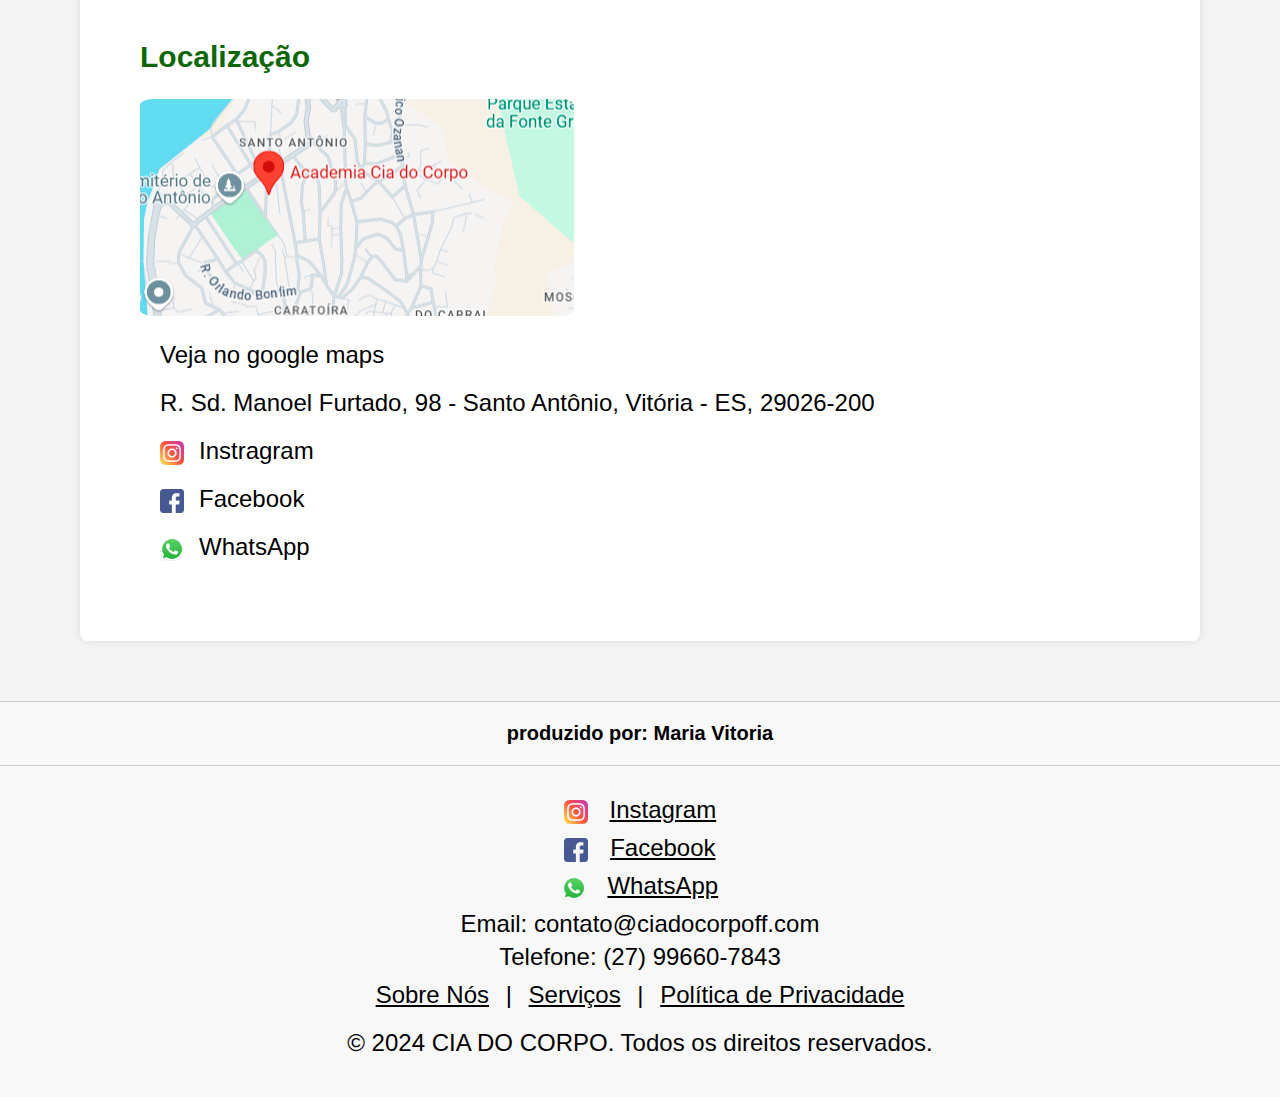
<file: sobrenos.html>
<!DOCTYPE html>
<html lang="pt-br">

<head>
    <meta charset="UTF-8">
    <meta name="viewport" content="width=device-width, initial-scale=1.0">
    <link rel="stylesheet" href="style.css" type="text/css">
    <title>Sobre nós</title>
</head>

<body>
    <header class="titulo">
        <img class="logo" src="img/ciadocorpo.png" alt="">
            <nav class="menu">
                <div class="mobile-menu">
                <div class="line1"></div>
                <div class="line2"></div>
                <div class="line3"></div>
                </div>
                <div> <ul class="nav-list">
                   <li> <a href="index.html">Home</a></li>
                    <li><a href="blog.html">Blog</a></li>
                    <li><a href="Servicos.html">Serviços</a></li>
                    <li><a href="contato.html">Contato</a></li>
                    <li><a href="sobrenos.html">Sobre Nós</a></li>
                </ul>
                </div>
            </nav>
    </header>
<script src="mobile-navbar.js"> </script>
   

    <div class="whatsapp-button">
        <a href="https://wa.me/5527996607843" target="_blank">
            <img src="img/whatsapp.png" alt="WhatsApp">
        </a>
    </div>

    <nav>
        
    <main>
        <div class="conteudo">
            <h2>Sobre nós</h2>
            <p>
                Somos academia, Cia Do Corpo. <br>
                Oferecemos uma ampla variedade de atividades, incluindo aulas de musculação, cardio, yoga e muito mais,
                além
                de programas específicos para atender às suas necessidades e objetivos. Acreditamos que cada pessoa é
                única
                e merece um atendimento individualizado.
            </p>
        </div>
    </main>
    <main>
        <div class="conteudo1">
            <h2>Valores</h2>
            <p>
                Saúde em Primeiro Lugar: Priorizamos o seu bem-estar, incentivando um estilo de vida ativo e saudável,
                tanto
                para o corpo quanto para a mente. <br>

                Comunidade e Conexão: Somos mais do que uma academia; somos uma família. Valorizamos os laços que
                criamos e
                o
                apoio mútuo que nos ajuda a crescer juntos. <br>

                Respeito e Inclusão: Aqui, todos são bem-vindos. Celebramos a diversidade e garantimos que cada pessoa
                se
                sinta
                confortável e valorizada, independentemente de sua jornada. <br>

                Qualidade e Dedicação: Nossos profissionais são apaixonados pelo que fazem e estão comprometidos em
                oferecer
                a
                você a melhor experiência possível, com atenção aos detalhes. <br>

                Motivação e Superação: Estamos aqui para inspirá-lo a alcançar seus objetivos. Acreditamos que cada
                pequeno
                passo conta e estamos ao seu lado a cada desafio. <br>

                Cuidado com o Futuro: Queremos um mundo melhor, por isso buscamos adotar práticas sustentáveis que
                respeitem
                o
                meio ambiente e promovam um estilo de vida consciente.

            </p>
        </div>
    </main>
    <main>
        <div class="conteudo2">
            <!--preciso do historiaco da academia-->
            <h2>Historico</h2>
            <p> À Cia do Corpo, sua parceira na busca por saúde e bem-estar. Nossa história começou com a visão de oferecer um espaço completo, moderno e acolhedor, onde pessoas de todas as idades e níveis de condicionamento físico pudessem alcançar seus objetivos. Desde o início, buscamos unir tecnologia, profissionais qualificados e um ambiente inspirador para transformar vidas por meio do movimento.</p>
        </div>
    </main>
    <main>
        <div class="conteudo3">
            <h2>Localização</h2>

            <a href="https://www.google.com/maps/place/Academia+Cia+do+Corpo/@-20.3123415,-40.3533599,15.84z/data=!4m6!3m5!1s0xb83c53e46f2bdf:0xcec3bafc8ac61357!8m2!3d-20.3114021!4d-40.3543779!16s%2Fg%2F11c74302bg?entry=ttu&g_ep=EgoyMDI0MDkxNi4wIKXMDSoASAFQAw%3D%3D"
                target="_blank"><img class="img" src="img/localiza.png" alt="Localização"></a>
            <p><a class="social"
                    href="https://www.google.com/maps/place/Academia+Cia+do+Corpo/@-20.3123415,-40.3533599,15.84z/data=!4m6!3m5!1s0xb83c53e46f2bdf:0xcec3bafc8ac61357!8m2!3d-20.3114021!4d-40.3543779!16s%2Fg%2F11c74302bg?entry=ttu&g_ep=EgoyMDI0MDkxNi4wIKXMDSoASAFQAw%3D%3D"
                    target="_blank">Veja no google maps</a></p>
            <p><a class="social"
                    href="https://www.google.com/maps/place/Academia+Cia+do+Corpo/@-20.3123415,-40.3533599,15.84z/data=!4m6!3m5!1s0xb83c53e46f2bdf:0xcec3bafc8ac61357!8m2!3d-20.3114021!4d-40.3543779!16s%2Fg%2F11c74302bg?entry=ttu&g_ep=EgoyMDI0MDkxNi4wIKXMDSoASAFQAw%3D%3D"
                    target="_blank">R. Sd. Manoel Furtado, 98 -
                    Santo Antônio, Vitória - ES, 29026-200</a>
            </p>

        </div>
        <div class="conteudo4">
            <p><a class="social" href="https://www.instagram.com/ciadocorpoff/" target="_blank"><img
                        src="img/instagram.png" alt="instagram"></a><a class="social" target="_blank"
                    href="https://www.instagram.com/ciadocorpoff/">Instragram
                </a> </p>
            <p><a class="social" target="_blank" href="https://www.facebook.com/CIADOCORPOFF"><img
                        src="img/facebook.png" alt="facebook"><a class="social"
                        href="https://www.facebook.com/CIADOCORPOFF">Facebook</a></p>
            <p><a class="social" href="https://wa.me/5527996607843" target="_blank"><img src="img/whatsapp.png"
                        alt="whatsapp"></a><a class="social" href="https://wa.me/5527996607843"
                    target="_blank">WhatsApp</a></p>
        </div>
    </main>
    <footer>
        <b>produzido por: Maria Vitoria</b>
    </footer>
</body>
<footer>
    <div class="social-media">
        <p>
            <a class="social" href="https://www.instagram.com/ciadocorpoff/" target="_blank">
                <img src="img/instagram.png" alt="Instagram">
            </a>
            <a href="https://www.instagram.com/ciadocorpoff/" target="_blank">Instagram</a>
        </p>
        <p>
            <a class="social" href="https://www.facebook.com/CIADOCORPOFF" target="_blank">
                <img src="img/facebook.png" alt="Facebook">
            </a>
            <a href="https://www.facebook.com/CIADOCORPOFF" target="_blank">Facebook</a>
        </p>
        <p>
            <a class="social" href="https://wa.me/5527996607843" target="_blank">
                <img src="img/whatsapp.png" alt="WhatsApp">
            </a>
            <a href="https://wa.me/5527996607843" target="_blank">WhatsApp</a>
        </p>
    </div>

    <div class="contact-info">
        <p>Email: contato@ciadocorpoff.com</p>
        <p>Telefone: (27) 99660-7843</p>
    </div>

    <div class="links">
        <p><a href="sobrenos.html">Sobre Nós</a> | <a href="Servicos.html">Serviços</a> | <a
                href="politica.html">Política
                de Privacidade</a></p>
    </div>

    <div class="copyright">
        <p>© 2024 CIA DO CORPO. Todos os direitos reservados.</p>
    </div>
</footer>

</html>
</file>
<file: style.css>
:root{
    --green-:#0e6706;; 
}
/* Estilo padrão para telas maiores, como desktops */
body {
    font-family: Arial, Helvetica, sans-serif;
    background-color: rgb(245, 244, 244);
    font-size: 20px;
    margin: 0; 
}
/* barra de menu mobile */

.mobile-menu {
    display: none;
    position: fixed;
    top: 10px;
    right: 10px;
    z-index: 1000; /* Certifique-se de que está acima de outros elementos */
    cursor: pointer;
}

.mobile-menu div {
    background: #fff;
    height: 2px;
    margin: 5px 0;
    width: 30px;
}

/* Barra de menu geral */

.nav-list {
    list-style: none;
    display: flex;
    height: 1vh;
    
   
}
.menu .nav-list ul li{
    text-align: end;
}
.nav-list li {
    letter-spacing: 3px;
    margin-left: 32px;
    font-size: 2rem;

}

.nav-list li {
    background-color: #000;
    
}

.titulo {       
    background-color: #000; /* Fundo preto */
    min-height: 60px; /* Define uma altura mínima */
   width: 100%;
   position: fixed;
   top: 0;
   left: 0;
  
}

.nav-list  {
    text-align: end;
}
.titulo .logo{
    height: 20%;
    width: 20%;
}

.titulo .menu { 
    font-size: 1.9em;
    text-align: right;
}

.titulo .menu a {
   text-decoration: none;   
   color: #ffffff;
   margin-right: 20px;
}

.titulo .menu a:hover {
    color: rgb(83, 235, 83);
}


main {
    max-width: 1000px;
    margin: 60px auto;
    padding: 60px;
    background: white; /* Branco */
    border-radius: 8px;
    box-shadow: 0 0 10px rgba(0, 0, 0, 0.1);
    z-index: 1000px;

}

/* deixa o titulo verde nos h1 e h2, estão presentes em contato, sobrenos, index(home), blog, formulario, Serviços,politica */

h1 {
    color: var(--green-);
    text-align: center;
    margin-top: 20px;
}

h2 {
    color: var(--green-);
}




/* Index/home estilo */

#academia {
    max-width: 900px; /* Ajuste o tamanho máximo da largura */
    height: auto; /* Mantém a proporção da altura */
    display: block; /* Garante que a imagem não tenha comportamento inline */
    margin: 10px auto; /* Centraliza a imagem horizontalmente */
    border-radius: 80px; /* Adiciona cantos arredondados, opcional */
}


.whatsapp-button {
    position: fixed;
    bottom: 20px; /* Distância do fundo */
    right: 20px; /* Distância da direita */
    z-index: 1000; /* Para garantir que fique acima de outros elementos */
}

.whatsapp-button img {
    width: 4rem; /* Tamanho do ícone */
    height: auto; /* Mantém a proporção */
}
  
.cadastro {
    position: fixed;  /* Posiciona o botão de forma absoluta */
    top: 160px;           /* Distância de 10px da parte superior */
    right: 8rem;          /* Distância de 10px da parte esquerda */
    background-color: var(--green-);  /* Fundo semitransparente, se desejar */
    color: white;        /* Cor do texto do botão */
    padding: 10px 15px;  /* Espaçamento interno do botão */
    text-decoration: none; /* Remove o sublinhado */
    border-radius: 2rem;  /* Bordas arredondadas, opcional */
  }
  
  .cadastro:hover {
    background-color: rgba(0, 0, 0, 0.7);  /* Cor de fundo ao passar o mouse */
  }
  
/* blog */


p {
    font-size: 1.2em;
    margin: 20px;
}
/* Essa estilização da ul, ul li esta sendo usado no Blog e Serviços */
ul {
    list-style-type: none;
    padding: 0;
}

ul li {
    padding: 10px;
    margin: 5px 0;
    font-size: 1.1em;
    color: #34495e;
    background-color: #ecf0f1;
    border-radius: 5px;
    box-shadow: 0 2px 5px rgba(0, 0, 0, 0.1);
}



/* estilização Serviços */

table {
    width: 100%;
    border-collapse: collapse;
    margin: 20px 0;
}

table, th, td {
    border: 1px solid #333; /* Preto */
}

th, td {
    padding: 10px;
    text-align: center;
}
.social-media {
    margin: 10px 0;
}

.social {
    margin-right: 10px;
}

.links, .contact-info {
    margin: 10px 0;
}
.servicos{
    width: 20px;
    height: 20px;

}
a{  color: #000000;
}
a:hover{ 
   color: purple;
}

th, td {
    padding: 10px;
    text-align: center;
}

table th {
    background-color: #2c3e50;
    color: #ffffff;
}

table td {
    background-color: #ecf0f1;
}


.img{
    border-radius: 3%;
    border:  #555;
}


.btn{
    text-decoration: none;
    background-color:green;
    color: #fff;
    margin-top: 1rem;
    display: inline-block;
    font-size: 1rem;
    padding: 0.9rem 2rem;
    cursor: pointer;
    border-radius:  1.5rem;
}
.btn:hover{
    letter-spacing: 0.03rem;
}

/* Estilização contato */

.social {
    text-decoration: none;
    bottom: 20px; /* Distância do fundo */
    z-index: 1000; /* Para garantir que fique acima de outros elementos */
}
.social img{
    width: 80px; /* Tamanho do ícone */
    height: auto; /* Mantém a proporção */
}


/* Estilos para a seção de FAQ */
#FAQ {
    max-width: 800px;
    margin: 0 auto;
    padding: 20px;
    background: #f5f5f5;
    border-radius: 8px;
}

#FAQ h1 {
    color: #0e6706;
    font-size: 2em;
    text-align: center;
    margin-bottom: 20px;
}

/* Estilo básico para o container FAQ */
.faq-container {
    width: 80%;
    margin: 0 auto;
}

/* Estilo para os itens do FAQ */
.faq-item {
    margin-bottom: 10px;
    border: 1px solid #ddd;
    padding: 10px;
}

/* Estilo para a pergunta */
.question {
    font-weight: bold;
    cursor: pointer;
}

/* Estilo para a resposta */
.answer {
    display: none; /* Inicialmente, as respostas estão ocultas */
    margin-top: 10px;
    padding-left: 20px;
    color: #555;
}

/* Exibir a resposta quando passar o mouse sobre a pergunta */
.faq-item:hover .answer {
    display: block;
}
.answer {
    display: none;
    opacity: 0;
    transition: opacity 0.3s ease;
}

.faq-item:hover .answer {
    display: block;
    opacity: 1;
}


/* parte do footer */

footer {
    background-color: #f8f8f8; /* Cor de fundo */
    padding: 20px; /* Espaçamento interno */
    text-align: center; /* Centraliza o texto */
    border-top: 1px solid #ccc; /* Linha superior */
}

.social-media p {
    margin: 10px 0; /* Margem entre os parágrafos */
}

.social img {
    width: 24px; /* Tamanho do ícone */
    height: auto; /* Mantém a proporção */
    vertical-align: middle; /* Alinha o ícone com o texto */
    margin-right: 5px; /* Espaçamento entre ícone e texto */
}

.contact-info p {
    margin: 5px 0; /* Margem entre os parágrafos */
}

.links p {
    margin: 10px 0; /* Margem entre os parágrafos */
}

.links a {
    margin: 0 10px; /* Espaçamento entre links */
}

.copyright {
    margin-top: 20px; /* Espaçamento acima do copyright */
}


/* Responsividade do site */
@media (max-width: 999px) {
    .mobile-menu {
        display: block;
        position: fixed;
        top: 10px;
        right: 10px;
        z-index: 1000; /* Certifique-se de que está acima de outros elementos */
        cursor: pointer;
    }
    .cadastro{
        position: none;
    }
    .box-img {
        width: 400px;

    }
    .nav-list {
        position: fixed;
        top: 0;
        right: 0;
        width: 0;
        height: 100vh;
        background-color: #000;
        display: flex;
        flex-direction: column;
        align-items: center;
        justify-content: center;
        overflow: hidden;
        transition: width 0.3s ease;
        z-index: 999;
    }
    
    .nav-list.active {
        width: 60%; /* Ou o valor que preferir */
    }
    
    .nav-list li {
        opacity: 0;
        transition: opacity 0.3s ease;
    }
    
    .nav-list.active li {
        opacity: 1;
    }
    
    .mobile-menu.active div {
        background: #83eb83; /* Indica o estado ativo */
    }
    
}

@media (max-width: 768px) {
    .mobile-menu {
        display: block;
        position: fixed;
        top: 10px;
        right: 10px;
        z-index: 1000; /* Certifique-se de que está acima de outros elementos */
        cursor: pointer;
    }
    .cadastro{
        display: none;
    }
    .titulo {
        flex-direction: column; /* Alinha itens verticalmente */
        padding: 10px;
    }

    .titulo .logo {
        margin-bottom: 10px;
    }

    main {
        padding: 20px;
        margin: 80px auto; /* Garante espaço do topo */
    }

    footer {
        text-align: left; /* Ajusta alinhamento do texto */
        padding: 10px;
    }

    .social-media p,
    .contact-info p,
    .links p {
        margin: 5px 0;
    }
}
</file>
<file: fomulario_familia.css>
* {
    margin: 0;
    padding: 0;
    box-sizing: border-box;
}

body {
    font-family: Arial, sans-serif;
    background-color: #f4f4f4;
    display: flex;
    justify-content: center;
    align-items: center;
    height: 100vh;
}

.container {
    background-color: #fff;
    padding: 20px;
    border-radius: 8px;
    box-shadow: 0 4px 8px rgba(0, 0, 0, 0.1);
    width: 100%;
    max-width: 500px;
    text-align: center;
}

h2 {
    margin-bottom: 20px;
    color: #333;
}

h3 {
    margin-top: 20px;
    color: #333;
    font-size: 18px;
}

.form-cadastro {
    display: flex;
    flex-direction: column;
    gap: 15px;
}

label {
    text-align: left;
    font-size: 14px;
    color: #555;
}

input {
    padding: 10px;
    font-size: 14px;
    border: 1px solid #ccc;
    border-radius: 4px;
    width: 100%;
}

input:focus {
    border-color: #056916;
    outline: none;
}

button {
    padding: 12px;
    background-color: #055526;
    color: #fff;
    border: none;
    border-radius: 4px;
    font-size: 16px;
    cursor: pointer;
    transition: background-color 0.3s;
}

button:hover {
    background-color: #4a8cc2;
}

button:active {
    background-color: #3a7ab1;
}
</file>
<file: politica.css>
body {
    font-family: Arial, sans-serif;
    background-color: #ffffff;
    color: #000000;
    margin: 0;
    padding: 20px;
}

.container {
    max-width: 800px;
    margin: auto;
    padding: 20px;
    border: 1px solid #000000;
    border-radius: 8px;
    background-color: #f9f9f9;
}

h2 {
    color: #38973d; /* Preto */
}

ul {
    list-style-type: disc;
    margin-left: 20px;
}

p {
    line-height: 1.6;
}
.social {
    text-decoration: none;
    bottom: 20px; /* Distância do fundo */
    z-index: 1000; /* Para garantir que fique acima de outros elementos */
}
.social img{
    width:2rem; /* Tamanho do ícone */
    height: auto; /* Mantém a proporção */
}
</file>
<file: formulario.css>
/* Resetando margens e paddings */
* {
    margin: 0;
    padding: 0;
    box-sizing: border-box;
}

/* Estilo geral do corpo */
body {
    font-family: Arial, sans-serif;
    background-color: #f4f4f9;
    display: flex;
    justify-content: center;
    align-items: center;
    height: 100vh;
}

/* Estilo do container */
.container {
    background-color: #fff;
    padding: 30px;
    border-radius: 8px;
    box-shadow: 0 4px 8px rgba(0, 0, 0, 0.1);
    width: 100%;
    max-width: 500px;
    margin: 20px;
}

h1 {
    text-align: center;
    margin-bottom: 20px;
    color: #333;
}

/* Estilo dos inputs */
.input-group {
    margin-bottom: 15px;
}

label {
    font-size: 14px;
    margin-bottom: 5px;
    color: #555;
}

input, select {
    padding: 10px;
    font-size: 16px;
    border: 1px solid #ddd;
    border-radius: 4px;
    width: 100%;
}

/* Botão de envio */
button {
    padding: 12px;
    font-size: 16px;
    background-color: #28a745;
    color: white;
    border: none;
    border-radius: 4px;
    cursor: pointer;
    transition: background-color 0.3s;
}

button:hover {
    background-color: #218838;
}
p{
    padding: 0.5rem;
}
</file>
